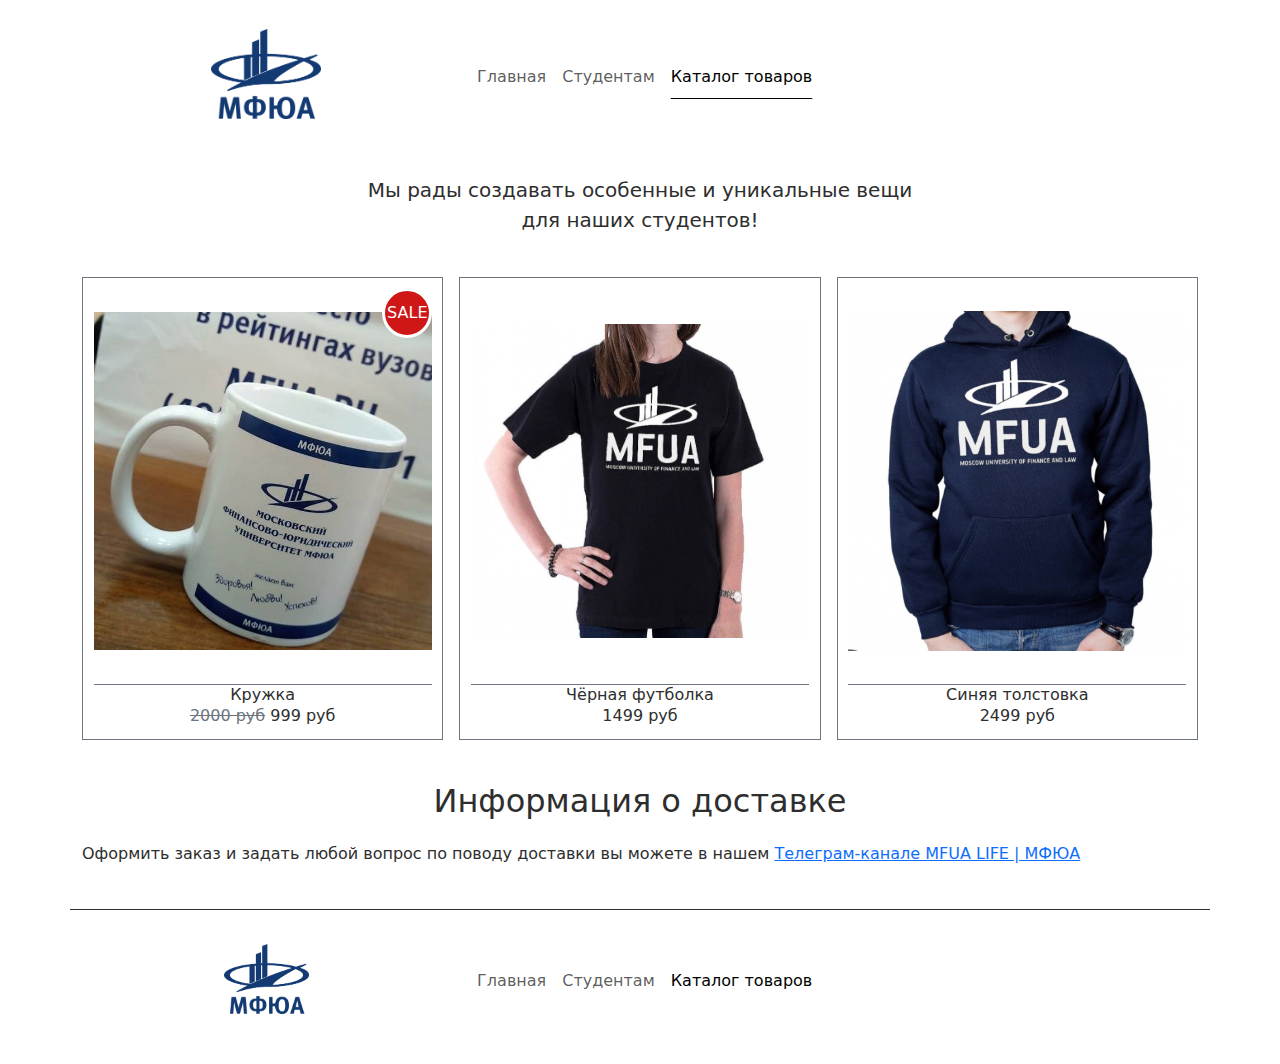
<file: pages/store.html>
<!DOCTYPE html>
<html lang="en">
<head>
    <meta charset="UTF-8">
    <meta name="viewport" content="width=device-width, initial-scale=1.0">
    <link rel="icon" href="../img/logo.png">
    <title>Каталог товаров</title>

    <link rel="stylesheet" href="../bootstrap-5.3.3-dist/css/bootstrap.min.css">
    <link rel="stylesheet" href="../css/store.css">

    <script src="../scripts/store.js" defer></script>
</head>
<body class="page">
    <header class="header container p-3 pt-2">
        <nav class="navbar navbar-expand-lg row">

            <a href="/index.html" class="navbar-brand col-sm-12 col-lg-4">
                <img src="../img/logo.png" alt="Логотип МФЮА" width="110">
            </a>

            <ul class="navbar-nav col-sm-12 col-lg-8 ms-auto me-auto mb-2 mb-lg-0">
                <li class="nav-item">
                    <a href="/index.html" class="nav-link">Главная</a>
                </li>
                <li class="nav-item">
                    <a href="/pages/students.html" class="nav-link">Студентам</a>
                </li>
                <li class="nav-item">
                    <a href="/pages/store.html" class="nav-link active" aria-current="page">Каталог товаров</a>
                </li>
            </ul>
        </nav>
    </header>

    <main class="main-content">
        <section class="lead container mb-5">
            <h1 class="title invisible">Магазин</h1>
            <p class="content-text col-6 mx-auto text-center">
                Мы рады создавать особенные и уникальные вещи для наших студентов!
            </p>
        </section>

        <section class="catalog container mb-5">
            <h2 class="title invisible">Каталог товаров</h2>

            <ul class="catalog-list list-unstyled row g-3">
                <template id="good-template">
                    <li class="catalog-item col-4">
                        <article class="good-card h-100 d-flex flex-column align-items-center border border-secondary p-1">
                            <h3 class="title h6 order-2 m-0"></h3>
                            <div class="preview-wrapper w-100 border-bottom border-secondary pb-1 overflow-hidden d-flex align-items-center">
                                <img class="preview w-100 h-auto" src="../goods/" alt="">
                            </div>
                            <div class="price-wrapper order-2 mt-auto">
                                <span class="old-price text-decoration-line-through text-secondary"></span>
                                <span class="price"></span>
                            </div>
                        </article>
                    </li>
                </template>
            </ul>
        </section>

        <section class="delivery-info container">
            <h2 class="title">Информация о доставке</h2>

            <p class="content-text">
                Оформить заказ и задать любой вопрос по поводу доставки вы можете в нашем <a href="https://t.me/info_MFUA" target="_blank">Телеграм-канале MFUA LIFE | МФЮА</a>
            </p>
        </section>
    </main>

    <footer class="footer container p-3 pb-2 mt-5">
        <nav class="navbar navbar-expand-lg row">

            <a href="/index.html" class="navbar-brand col-lg-4 col-sm-12">
                <img src="../img/logo.png" alt="Логотип МФЮА" width="85">
            </a>

            <ul class="navbar-nav col-lg-8 col-sm-12 mb-2 mb-lg-0">
                <li class="nav-item">
                    <a href="/index.html" class="nav-link">Главная</a>
                </li>
                <li class="nav-item">
                    <a href="/pages/students.html" class="nav-link">Студентам</a>
                </li>
                <li class="nav-item">
                    <a href="/pages/store.html" class="nav-link active" aria-current="page">Каталог товаров</a>
                </li>
            </ul>
        </nav>
    </footer>
</body>
</html>
</file>
<file: css/store.css>
@import url("style.css");


.good-card {
    height: 500px;
}
.preview-wrapper {
    height: 396px;
}

@media screen and (max-width: 768px) {
    .good-card {
        height: 200px;
    }
    .preview-wrapper {
        height: 198px;
    }
}
/* @media screen and (min-width: 992px) {
    .good-card {
        height: 500px;
    }
    .preview-wrapper {
        height: 396px;
    }
} */


.good-card.sale {
    position: relative;
}
.good-card.sale::before {
    content: "SALE";

    position: absolute;
    width: 50px;
    height: 50px;

    display: flex;
    align-items: center;
    justify-content: center;

    background-color: var(--custom-red);
    border-radius: 50%;
    border: solid 3px white;
    color: white;
    /* font-size: 18px; */

    top: 10px;
    right: 10px;
}


/* .good-card.sale::before{
    transition: transform .5s;
    -moz-transition: transform .5s;
    -webkit-transition: transform .5s;
}
.good-card.sale:hover::before {
    transform: scale(1.1);
    -moz-transform: scale(1.1);
    -webkit-transform: scale(1.1);
} */
</file>
